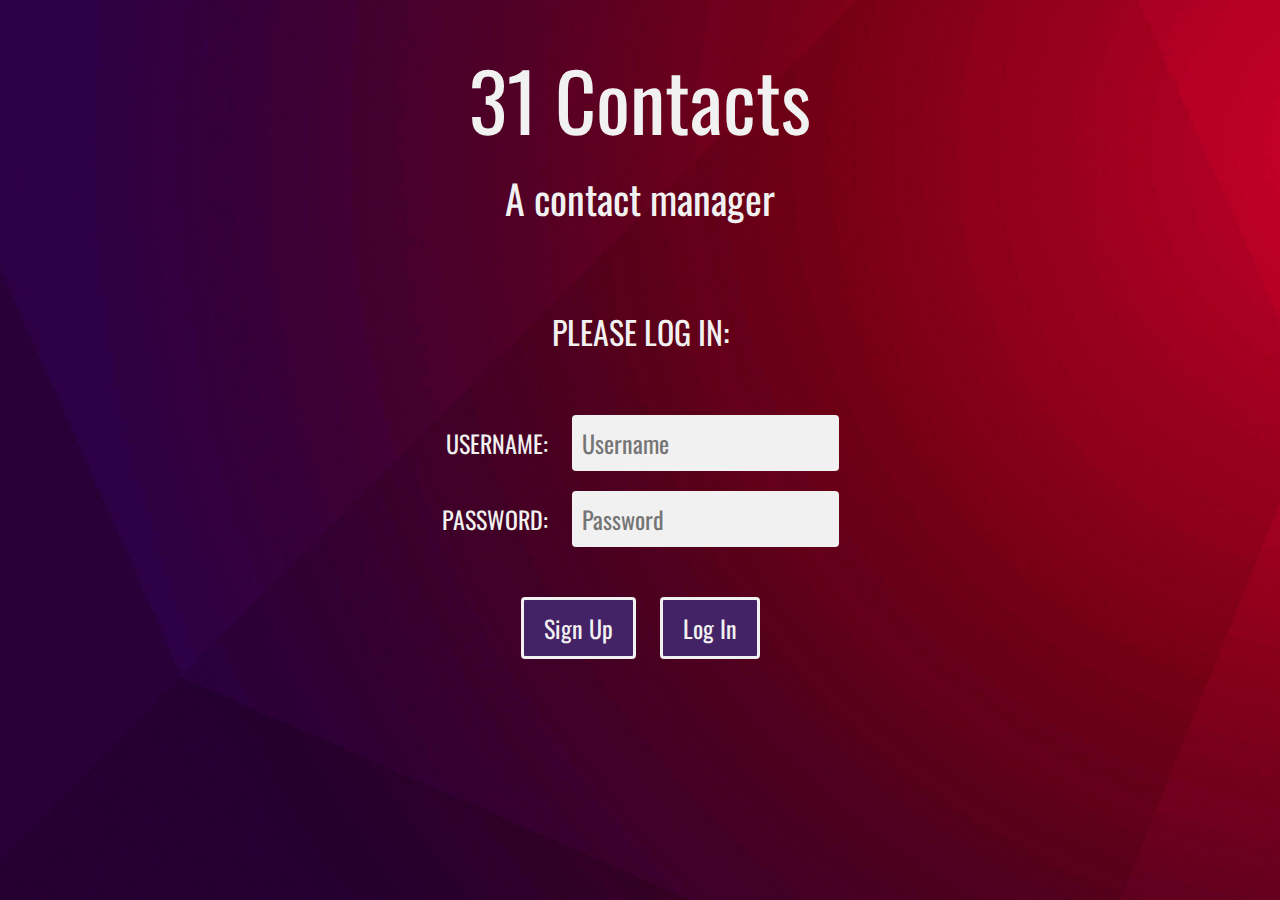
<file: index.html>
<html>
	<head>
		<title>31 Contacts</title>
		<script type="text/javascript" src="js/md5.js"></script>
		<script type="text/javascript" src="js/code.js"></script>
	    <link href="css/styles.css" rel="stylesheet">
		<link href="https://fonts.googleapis.com/css2?family=Oswald&display=swap" rel="stylesheet">
	    <link href="https://fonts.googleapis.com/css?family=Ubuntu" rel="stylesheet">
	</head>
	<body>
		<div id="background-image">
			<header>
				<div id="website-name">
					<p id="name">31 Contacts</p>
					<p id="subtitle">A contact manager</p>
				</div>
			</header>
			<div class="fields">
				<span id="inner-title">PLEASE LOG IN:</span>
				<span class="error-text" id="loginResult"></span>
				<div class="inputs">
					<div class="input-field">
						<span class="field-text">USERNAME:</span>
						<input type="text" id="loginName" placeholder="Username" />
					</div>
					<div class="input-field">
						<span class="field-text">PASSWORD:</span>
						<input type="password" id="loginPassword" placeholder="Password"/>
					</div>
				</div>
				<div class=submit-buttons>
					<button type="button" id="registerButton" class="button" onclick="doSignUp();">Sign Up</button>
					<button type="button" id="loginButton" class="button" onclick="doLogin();">Log In</button>
				</div>
			</div>
		</div>
	</body>
</html>
</file>
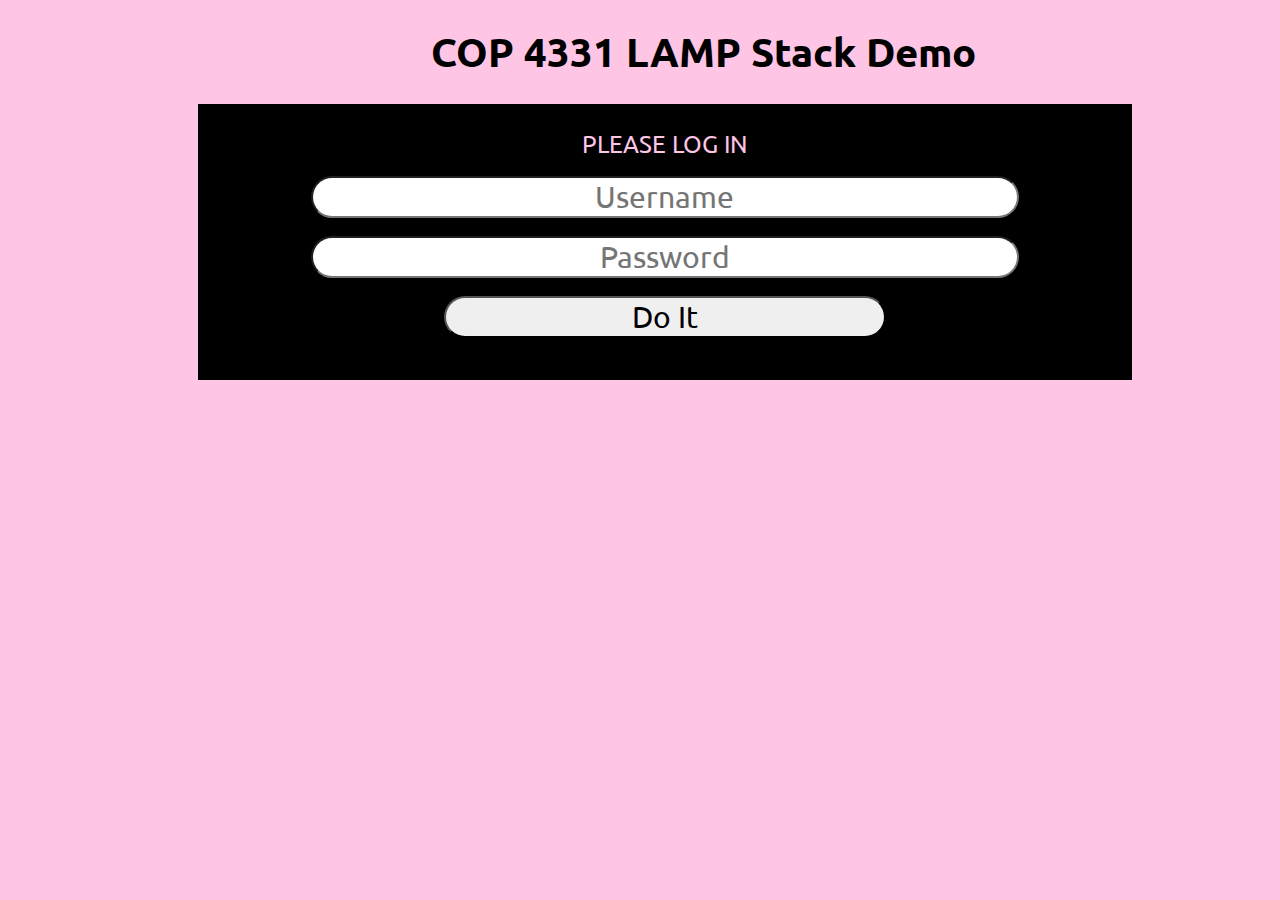
<file: html/index.html>
<html>
<head>
	<title>COP 4331 LAMP Stack Demo</title>
	<script type="text/javascript" src="js/md5.js"></script>
	<script type="text/javascript" src="js/code.js"></script>
    <link href="css/styles.css" rel="stylesheet">	
    <link href="https://fonts.googleapis.com/css?family=Ubuntu" rel="stylesheet">
</head>
<body>

<h1 id="title">COP 4331 LAMP Stack Demo</h1>

<div id="loginDiv">
	<span id="inner-title">PLEASE LOG IN</span>
	<input type="text" id="loginName" placeholder="Username" /><br />
	<input type="password" id="loginPassword" placeholder="Password"/><br />
	<button type="button" id="loginButton" class="buttons" onclick="doLogin();"> Do It </button>
	<span id="loginResult"></span>
</div>

</body>
</html>
</file>
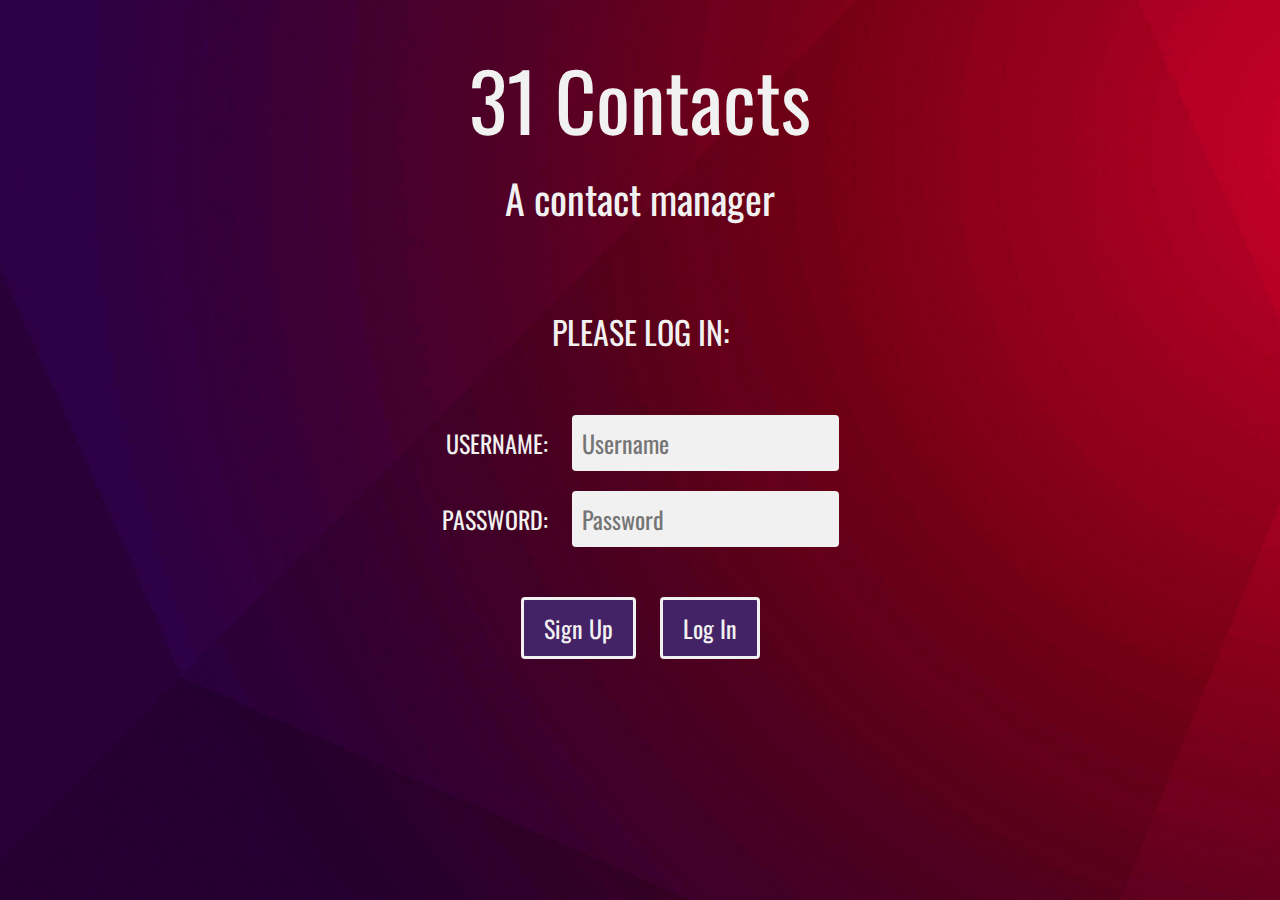
<file: contacts.html>
<html>
	<head>
		<title>31 Contacts</title>
		<script type="text/javascript" src="js/code.js"></script>
		<link href="css/styles.css" rel="stylesheet">
		<link href="https://fonts.googleapis.com/css2?family=Oswald&display=swap" rel="stylesheet">
		<link href="https://fonts.googleapis.com/css?family=Ubuntu" rel="stylesheet">
		<script type="text/javascript">
		document.addEventListener('DOMContentLoaded', function()
		{
			readCookie();
		}, false);
		</script>

	</head>
	<body>
		<div id="background-image">
			<header>
				<div id="website-name">
					<p id="name">31 Contacts</p>
				</div>
			</header>

			<div id="loggedInDiv">
				<span class="field-text" id="userName"></span>
				<button type="button" id="logoutButton" class="button" onclick="doLogout();">Log Out</button>
				<button type="button" id="deleteUserButton" class="delete-button" onclick="doDeleteUser();">Delete My Account</button>
			</div>

			<div id="accessUIDiv">
				<div class="input-field">
					<span class="field-text" id="searchFieldText">SEARCH:</span>
					<input type="text" id="searchText" placeholder="Search..."/>
					<button type="submit" id="searchContactsButton" class="button" onclick="searchContacts();">Search Contacts</button>
				</div>
			</div>
			<span class="field-text" id="contactsResult">No Contacts Found</span>
			<table id="contactsList"></table>
			<button type="button" id="addContactsButton" class="button" onclick="doGoToAddContact();">Add New Contact</button>
		</div>
	</body>
</html>
</file>
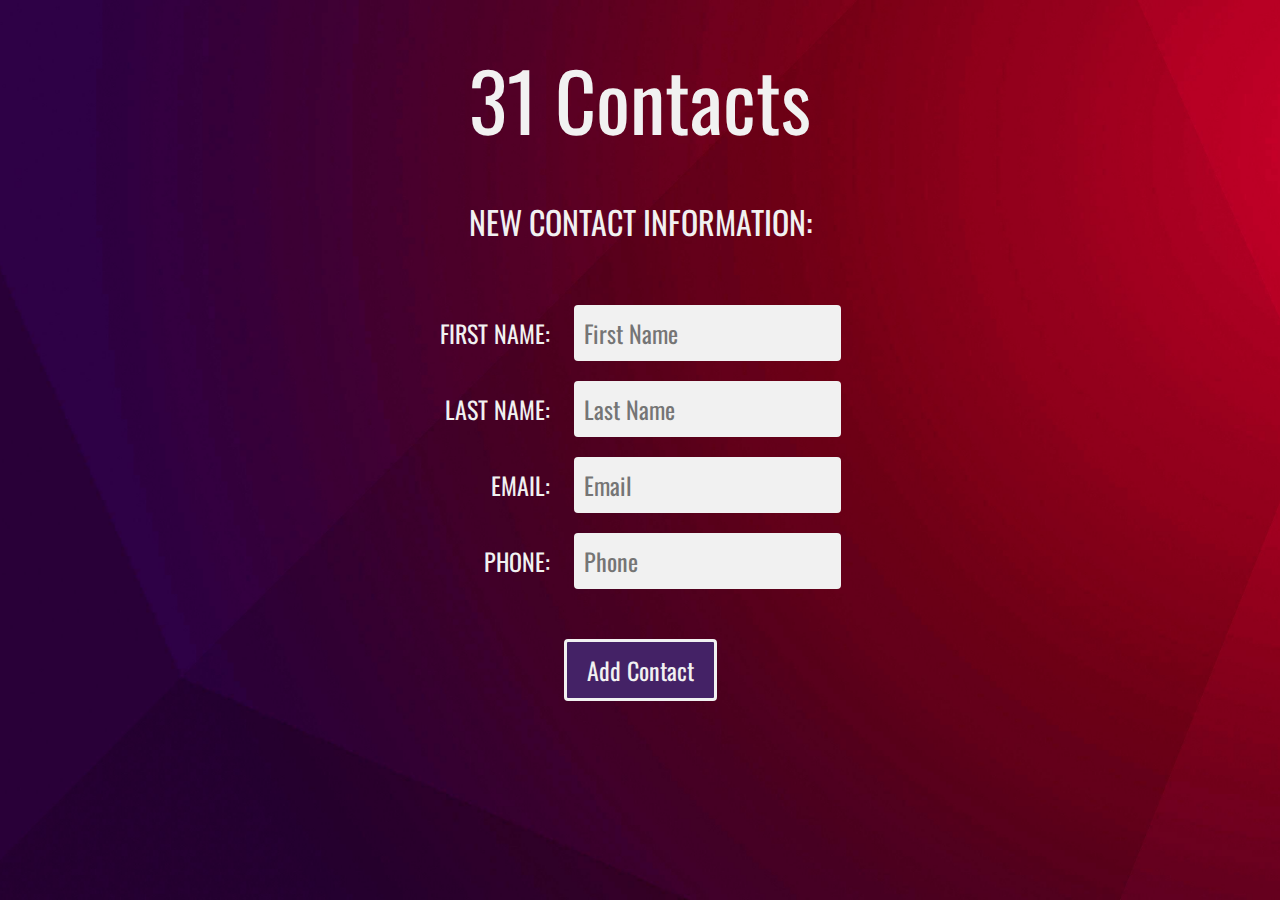
<file: createContacts.html>
<html>
	<head>
		<title>31 Contacts</title>
		<script type="text/javascript" src="js/md5.js"></script>
		<script type="text/javascript" src="js/code.js"></script>
	    <link href="css/styles.css" rel="stylesheet">
		<link href="https://fonts.googleapis.com/css2?family=Oswald&display=swap" rel="stylesheet">
	    <link href="https://fonts.googleapis.com/css?family=Ubuntu" rel="stylesheet">
	</head>
	<body>
		<div id="background-image">
			<header>
				<div id="website-name">
					<p id="name">31 Contacts</p>
				</div>
			</header>
			<div class="fields">
				<span id="inner-title">NEW CONTACT INFORMATION:</span>
				<span class="error-text" id="contactAddResult"></span>
				<div class="inputs">
					<div class="input-field">
						<span class="field-text">FIRST NAME:</span>
						<input type="text" id="newFirstName" placeholder="First Name"/>
					</div>
					<div class="input-field">
						<span class="field-text">LAST NAME:</span>
						<input type="text" id="newLastName" placeholder="Last Name"/>
					</div>
					<div class="input-field">
						<span class="field-text">EMAIL:</span>
						<input type="email" id="newEmail" placeholder="Email"/>
					</div>
					<div class="input-field">
						<span class="field-text">PHONE:</span>
						<input type="tel" id="newPhone" placeholder="Phone"/>
					</div>
				</div>
				<button type="button" id="addContactButton" class="button" onclick="addContact();">Add Contact</button>
			</div>
		</div>
	</body>
</html>
</file>
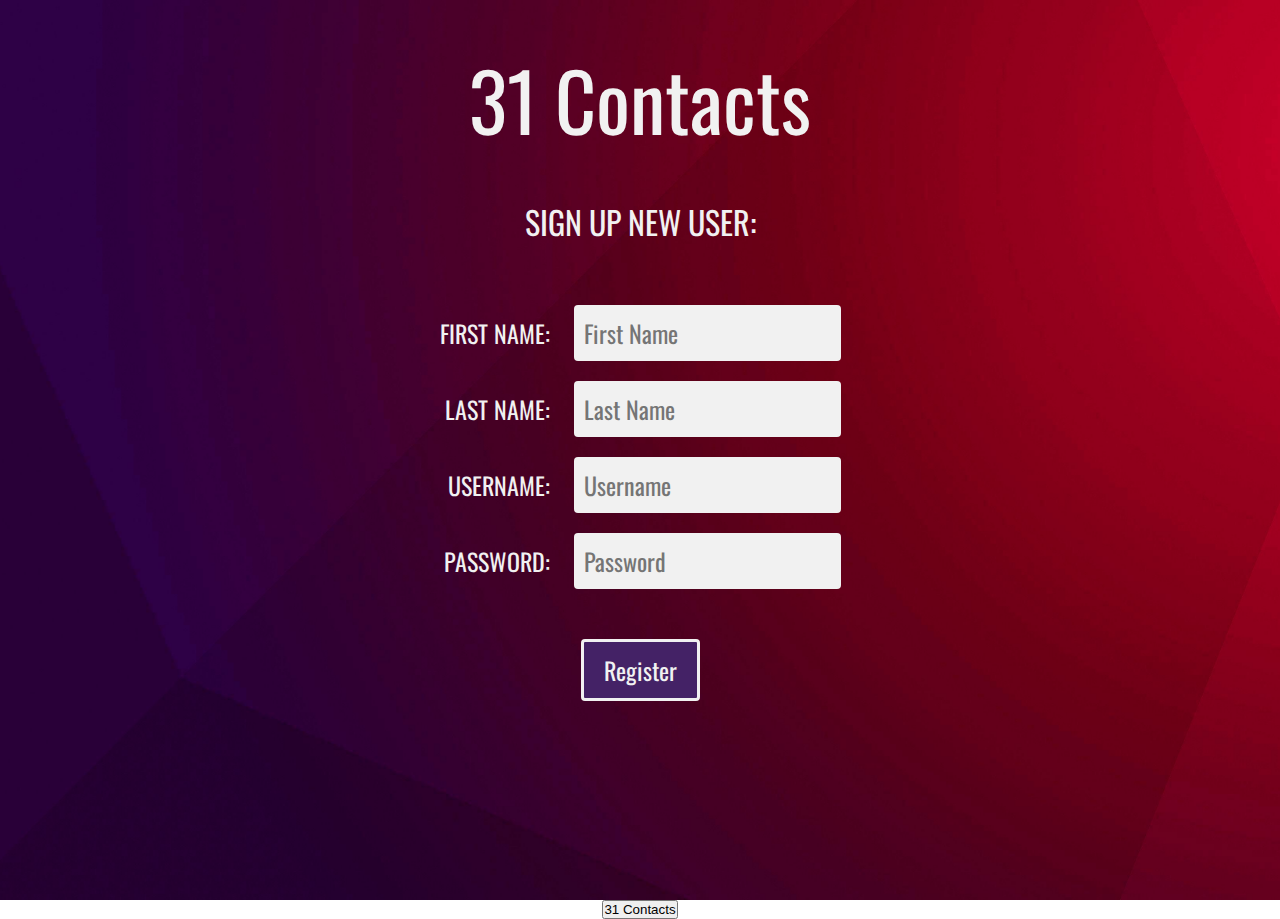
<file: register.html>
<html>
	<head>
		<title>31 Contacts</title>
		<script type="text/javascript" src="js/md5.js"></script>
		<script type="text/javascript" src="js/code.js"></script>
	    <link href="css/styles.css" rel="stylesheet">
		<link href="https://fonts.googleapis.com/css2?family=Oswald&display=swap" rel="stylesheet">
	    <link href="https://fonts.googleapis.com/css?family=Ubuntu" rel="stylesheet">
	</head>
	<body>
		<div id="background-image">
			<header>
				<div id="website-name">
					<p id="name" onclick="doGoToHomepage();">31 Contacts</p>
				</div>
			</header>
			<div class="fields">
				<span id="inner-title">SIGN UP NEW USER:</span>
				<span class="error-text" id="registerResult"></span>
				<div class="inputs">
					<div class="input-field">
						<span class="field-text">FIRST NAME:</span>
						<input type="text" id="userFirstName" placeholder="First Name" />
					</div>
					<div class="input-field">
						<span class="field-text">LAST NAME:</span>
						<input type="text" id="userLastName" placeholder="Last Name"/>
					</div>
					<div class="input-field">
						<span class="field-text">USERNAME:</span>
						<input type="text" id="loginName" placeholder="Username"/>
					</div>
					<div class="input-field">
						<span class="field-text">PASSWORD:</span>
						<input type="password" id="loginPassword" placeholder="Password"/>
					</div>
				</div>
				<button type="button" id="updateButton" class="button" onclick="doRegister();">Register</button>
			</div>
		</div>
		<h1 id="title" style="text-align:center"><button type="button" id="LogoutIconButton" class="buttonsTitle" onclick="doLogout();">31 Contacts</button></h1>
	</body>
</html>
</file>
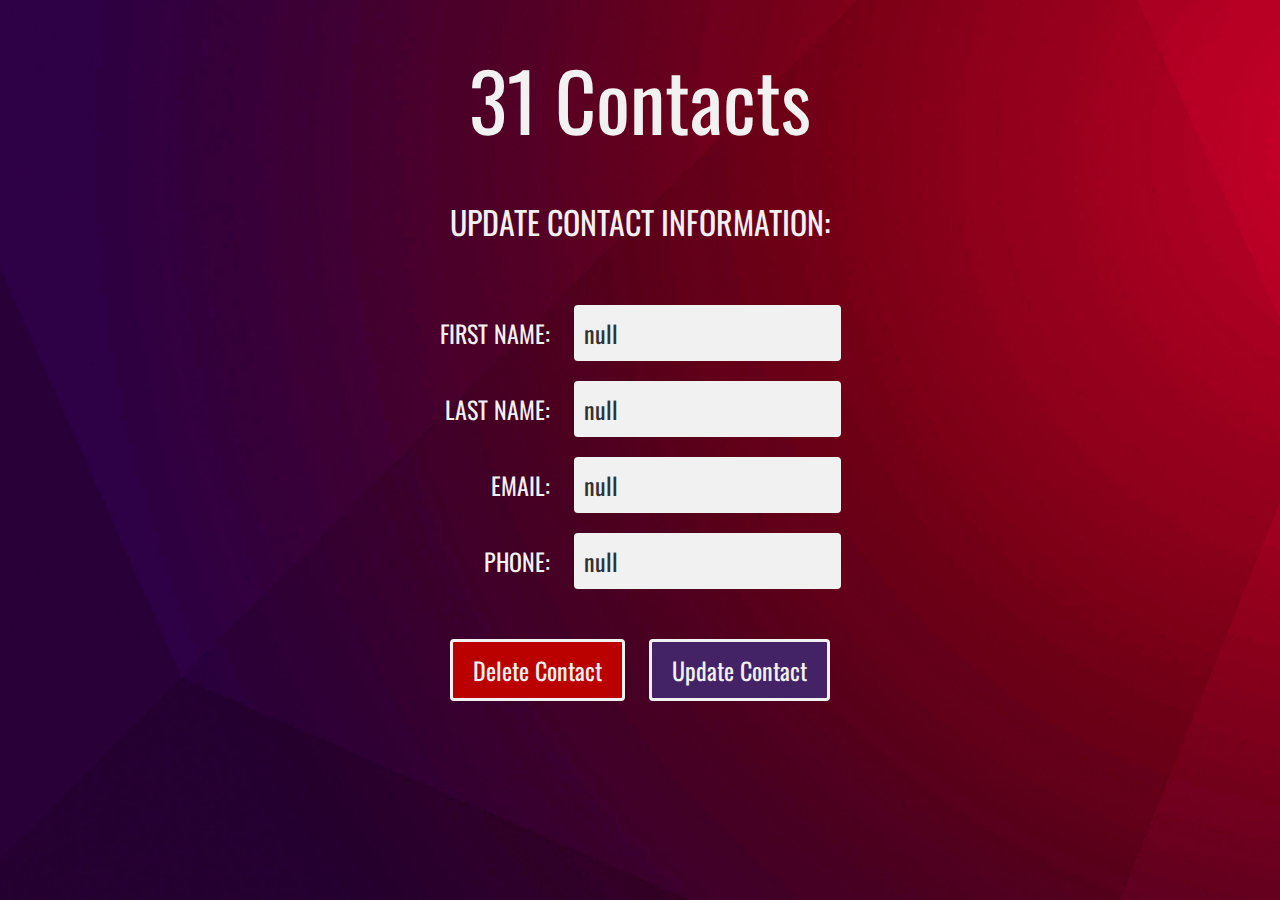
<file: updateContacts.html>
<html>
	<head>
		<title>31 Contacts</title>
		<script type="text/javascript" src="js/md5.js"></script>
		<script type="text/javascript" src="js/code.js"></script>
	    <link href="css/styles.css" rel="stylesheet">
		<link href="https://fonts.googleapis.com/css2?family=Oswald&display=swap" rel="stylesheet">
	    <link href="https://fonts.googleapis.com/css?family=Ubuntu" rel="stylesheet">
	</head>
	<body>
		<div id="background-image">
			<header>
				<div id="website-name">
					<p id="name">31 Contacts</p>
				</div>
			</header>
			<div class="fields">
				<span id="inner-title">UPDATE CONTACT INFORMATION:</span>
				<span class="error-text" id="updateResult"></span>
				<div class="inputs">
					<div class="input-field">
						<span class="field-text">FIRST NAME:</span>
						<input type="text" id="newFirstName" placeholder="First Name"/>
					</div>
					<div class="input-field">
						<span class="field-text">LAST NAME:</span>
						<input type="text" id="newLastName" placeholder="Last Name"/>
					</div>
					<div class="input-field">
						<span class="field-text">EMAIL:</span>
						<input type="email" id="newEmail" placeholder="Email"/>
					</div>
					<div class="input-field">
						<span class="field-text">PHONE:</span>
						<input type="tel" id="newPhone" placeholder="Phone"/>
					</div>
				</div>
				<div class=submit-buttons>
					<button type="button" id="deleteContact" class="delete-button" onclick="doDeleteContact();">Delete Contact</button>
					<button type="button" id="updateContact" class="button" onclick="doUpdateContact();">Update Contact</button>
				</div>
			</div>
		</div>
		<script type="text/javascript">
			window.onload = contactsAutoFill();
		</script>
	</body>
</html>
</file>
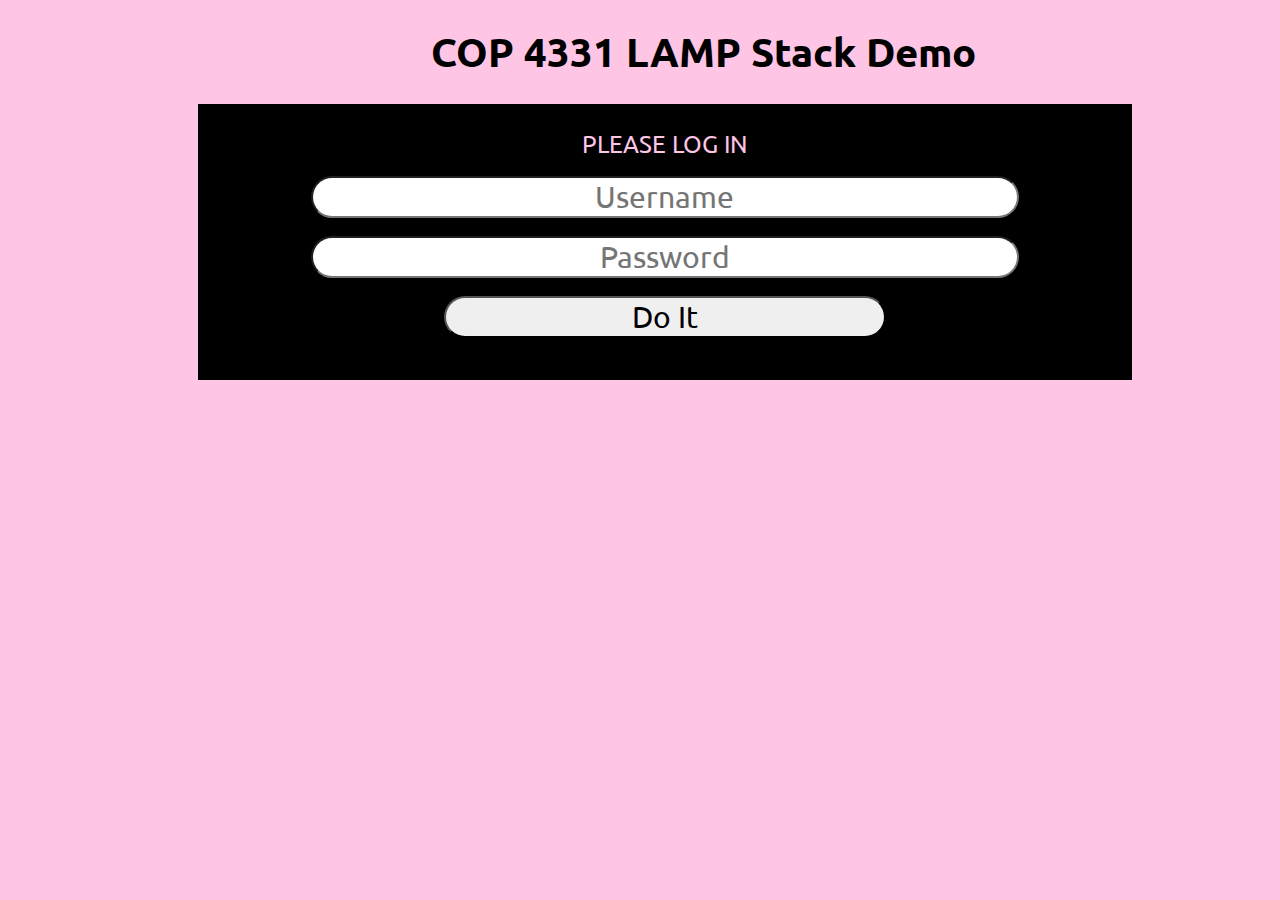
<file: html/color.html>
<html>
<head>
	<title>Contacts Center</title>
	<script type="text/javascript" src="js/code.js"></script>
    <link href="css/styles.css" rel="stylesheet">	
    <link href="https://fonts.googleapis.com/css?family=Ubuntu" rel="stylesheet">
	
	<script type="text/javascript">
	document.addEventListener('DOMContentLoaded', function() 
	{
		readCookie();
	}, false);
	</script>
	
</head>
<body>

<h1 id="title">Contacts Center</h1>

<div id="loggedInDiv">
	<span id="userName"></span><br />
	<button type="button" id="logoutButton" class="buttons" onclick="doLogout();"> Log Out </button>
</div>

<div id="accessUIDiv">
	<br />

	<input type="text" id="searchText" placeholder="Color To Search For"/>
	<button type="button" id="searchColorButton" class="buttons" onclick="searchColor();"> Search Contact </button><br />
	<span id="colorSearchResult"></span>
	<p id="colorList">
	</p><br /><br />

	<input type="text" id="colorText" placeholder="Color To Add">
	<button type="button" id="addColorButton" class="buttons" onclick="addColor();"> Add Contact </button><br />
	<span id="colorAddResult"></span>
</div>

</body>
</html>
</file>
<file: css/styles.css>
* {
    padding: 0px;
    margin: 0px;
    box-sizing: border-box;
}

body, html {
    height: 100%;
}

#background-image {
    background-image: url("images/background.jpg");
    height: 100%;
    background-position: center;
    background-repeat: no-repeat;
    background-size: cover;
    background-attachment: scroll;
    overflow-x: scroll;
    position: relative;
    display: flex;
    flex-direction: column;
    align-items: center;
}

#name {
    font-size: 5em;
    font-family: 'Oswald', sans-serif;
    color: #f1f1f1;
    text-align: center;
    padding: 30px 0px 0px 0px;
    margin: 10px;
    width: 500px;
    display: flex;
    justify-content: center;
    align-items: center;
}

#subtitle {
    font-size: 2.5em;
    font-family: 'Oswald', sans-serif;
    color: #f1f1f1;
    text-align: center;
    padding: 0px 0px 50px 0px;
}

.fields {
    position: relative;
    display: flex;
    flex-direction: column;
    align-items: center;
}

#inner-title {
    font-size: 2em;
    font-family: 'Oswald', sans-serif;
    color: #f1f1f1;
    padding: 30px;
    border: none;
    border-radius: 4px;
}

.field-text {
    font-size: 1.5em;
    font-family: 'Oswald', sans-serif;
    color: #f1f1f1;
    padding: 10px;
    border: none;
    border-radius: 4px;
}

.error-text {
    font-size: 1.5em;
    font-family: 'Oswald', sans-serif;
    color: #bb0000;
    padding: 10px;
    border: none;
    border-radius: 4px;
}

.inputs {
    display: flex;
    flex-direction: column;
    align-items: flex-end;
}

input {
    font-size: 1.5em;
    font-family: 'Oswald', sans-serif;
    color: #333333;
    padding: 10px;
    border: none;
    border-radius: 4px;
    margin: 10px;
    background-color: #f1f1f1;
}



.button {
    font-size: 1.5em;
    font-family: 'Oswald', sans-serif;
    padding: 10px 20px;
    border: solid;
    border-radius: 4px;
    margin: 40px 10px;
    transition-duration: 0.2s;
    color: #f1f1f1;
    border-color: #f1f1f1;
    background-color: #442266;
}

.button:hover {
    background-color: #f1f1f1;
    color: #333333;
}

.delete-button {
    font-size: 1.5em;
    font-family: 'Oswald', sans-serif;
    color: #f1f1f1;
    padding: 10px 20px;
    border: solid;
    border-radius: 4px;
    border-color: #f1f1f1;
    margin: 40px 10px;
    background-color: #bb0000;
    transition-duration: 0.2s;
}

.delete-button:hover {
    background-color: #f1f1f1;
    border-color: #bb0000;
    color: #bb0000;
}

#searchFieldText {
    font-size: 2em;
}

#searchText {
    width: 400px;
}

.edit-button {
    font-size: 1em;
    font-family: 'Oswald', sans-serif;
    color: #f1f1f1;
    padding: 7px 14px;
    border: solid;
    border-radius: 4px;
    border-color: #442266;
    background-color: #442266;
    transition-duration: 0.2s;
}

.edit-button:hover {
    background-color: #f1f1f1;
    color: #333333;
}

#contactsList {
    font-size: 1.5em;
    font-family: 'Oswald', sans-serif;
    color: #333333;
    padding: 10px;
    border: none;
    border-radius: 4px;
    margin: 20px;
    background-color: #f1f1f1;
    text-align: left;
    display: none;
}

th {
    padding: 15px;
    font-size: 1.25em;
}

td {
    padding: 15px;
}
</file>
<file: html/css/styles.css>
body 
{
    background-color: #FEC5E5;
}

#title 
{
    font-size: 40px;
    width: 100%;
    margin: 2% 5%;
    text-align: center;
    font-family: 'Ubuntu', sans-serif;
    color: #000000;
}

#loginDiv
{
    font-size: 30px;
    width: 70%;
    margin-left: 15%;
    padding: 25px;
    background-color: #000000;
}

#loggedInDiv
{
    font-size: 30px;
    width: 70%;
    margin-left: 15%;
    padding: 25px;
    background-color: #FEC5E5;
}

#accessUIDiv
{
    font-size: 30px;
    width: 70%;
    margin-left: 15%;
    padding: 25px;
    background-color: #b2b2b2;
}

.buttons
{
    font-size: 30px;
    border-radius: 25px;
    width: 50%;
    margin-left: 25%;
    font-family: 'Ubuntu', sans-serif;
}

.buttons:hover{
    background-color: #FEC5E5;
    color: #000000;
    opacity: 80%;
}

#loginName
{
	font-size: 30px;
}
#loginPassword
{
	font-size: 30px;
}
#searchText
{
	font-size: 30px;
}
#colorText
{
	font-size: 30px;
}

input[type="text"],input[type="password"]{
    border-radius: 25px;
    text-align: center;
    width: 80%;
    margin-left: 10%;
    margin-bottom: 2%;
    font-family: 'Ubuntu', sans-serif;
}

#inner-title{
    display: inline-block;
    font-size: 0.8em;
    width: 90%;
    text-align: center;
    margin-left: 5%;
    margin-bottom: 2%;
    font-family: 'Ubuntu', sans-serif;
    color: #FEC5E5;
}

#loginResult{
    display: inline-block;
    font-size: 0.8em;
    width: 90%;
    text-align: center;
    margin-left: 5%;
    margin-bottom: 2%;
    font-family: 'Ubuntu', sans-serif;
    color: #95060a;
}

#userName{
    display: inline-block;
    width: 80%;
    margin-left: 10%;
    text-align: center;
}

#logoutButton{
    width: 20%;
    margin-left: 40%;
}

select{
    width: 30%;
    margin-left: 35%;
    margin-top: 2%;
    font-size: 0.75em;
    font-family: 'Ubuntu', sans-serif;
}

#colorSearchResult{
    display: none;
}

#colorAddResult{
    display: inline-block;
    font-size: 0.8em;
    width: 90%;
    text-align: center;
    margin-left: 5%;
    margin-top: 2%;
    margin-bottom: 1%;
    font-family: 'Ubuntu', sans-serif;
    color: #95060a;
}
</file>
